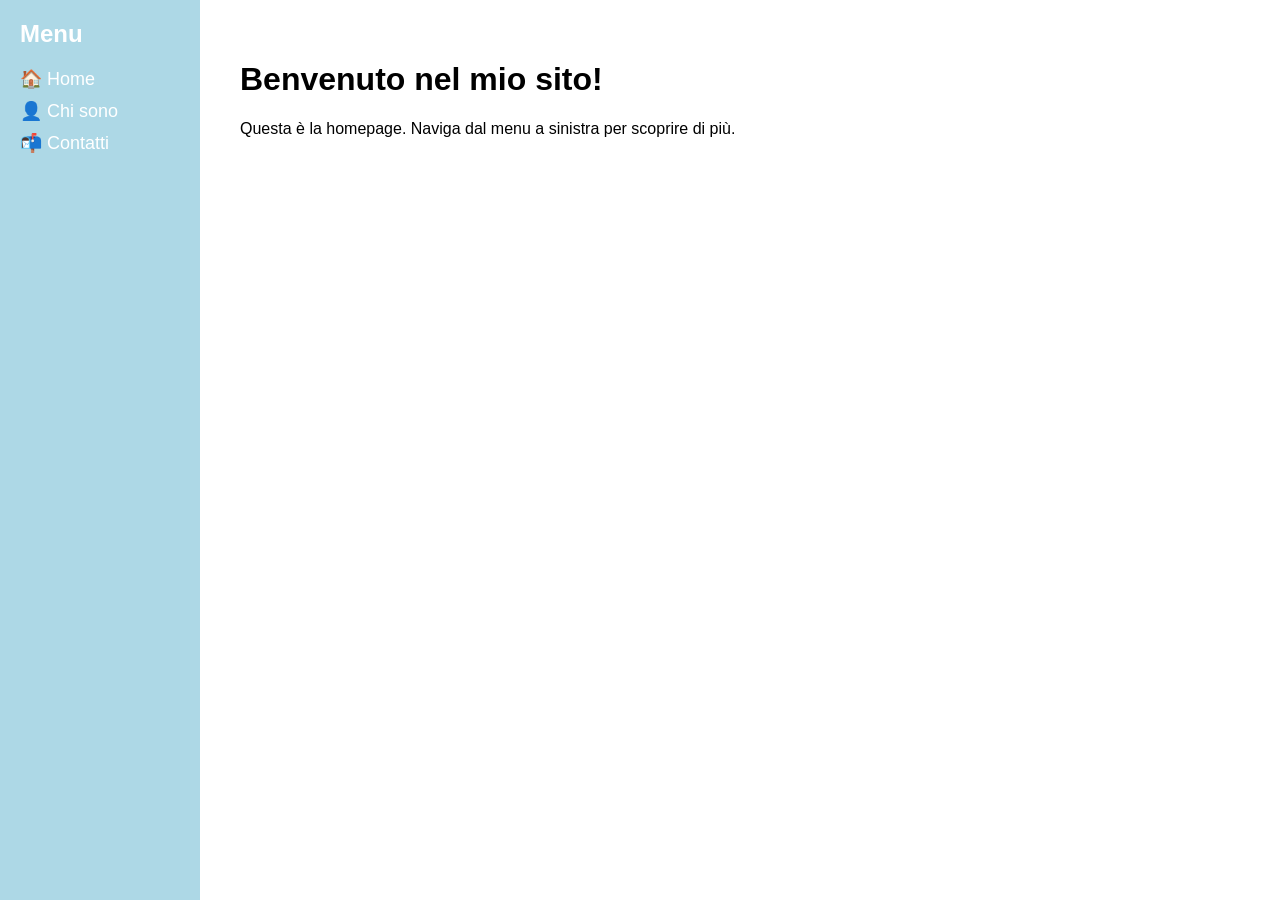
<file: index.html>
<!DOCTYPE html>
<html lang="it">
<head>
  <meta charset="UTF-8">
  <title>Home</title>
  <link rel="stylesheet" href="stile.css">
</head>
<body>
  <div class="sidebar">
    <h2>Menu</h2>
    <a href="index.html">🏠 Home</a>
    <a href="about.html">👤 Chi sono</a>
    <a href="contatti.html">📬 Contatti</a>
  </div>

  <div class="contenuto">
    <h1>Benvenuto nel mio sito!</h1>
    <p>Questa è la homepage. Naviga dal menu a sinistra per scoprire di più.</p>
  </div>
</body>
</html>
</file>
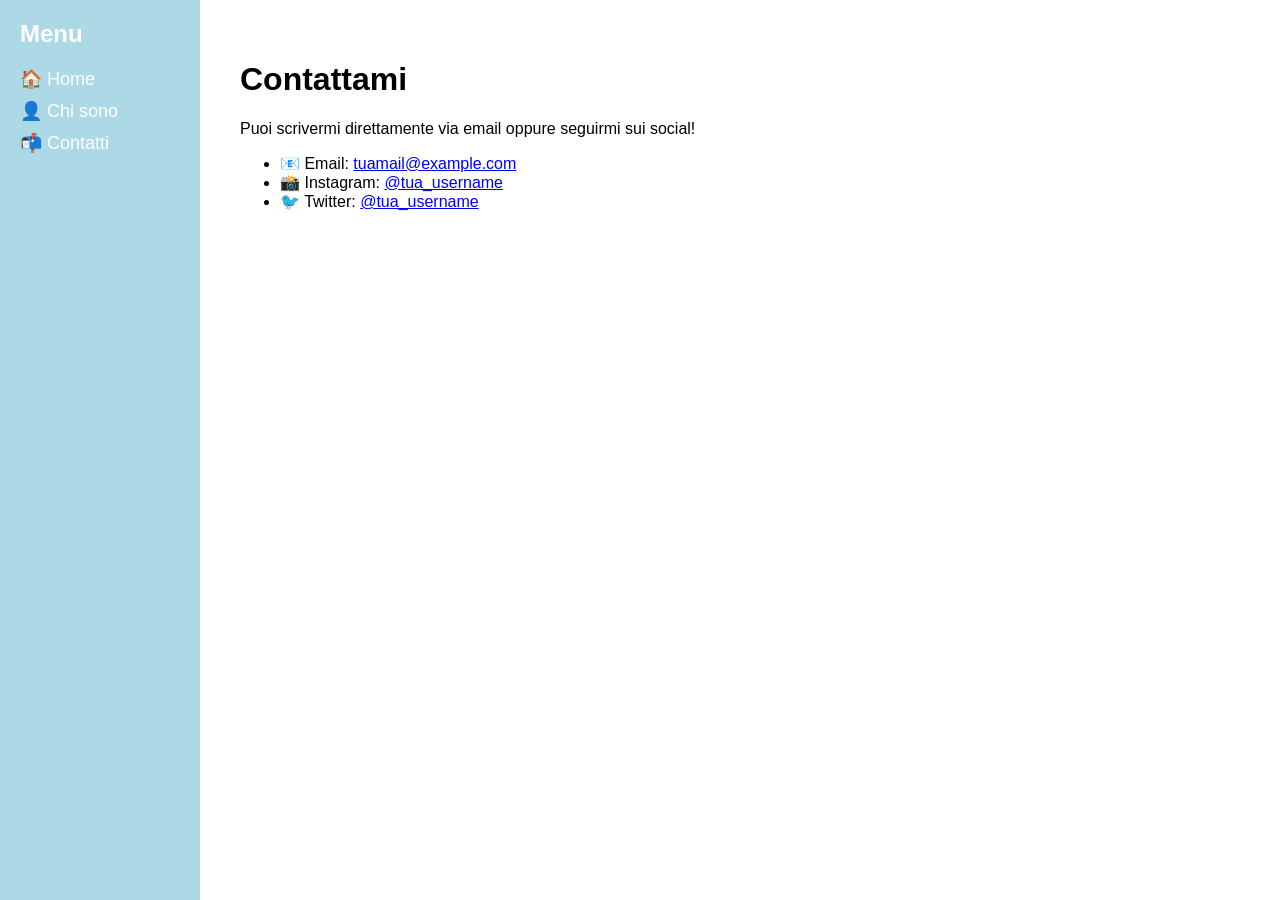
<file: contatti.html>
<!DOCTYPE html>
<html lang="it">
<head>
  <meta charset="UTF-8">
  <title>Contatti</title>
  <link rel="stylesheet" href="stile.css">
</head>
<body>
  <div class="sidebar">
    <h2>Menu</h2>
    <a href="index.html">🏠 Home</a>
    <a href="about.html">👤 Chi sono</a>
    <a href="contatti.html">📬 Contatti</a>
  </div>

  <div class="contenuto">
    <h1>Contattami</h1>
    <p>Puoi scrivermi direttamente via email oppure seguirmi sui social!</p>
  
    <ul>
      <li>📧 Email: <a href="mailto:tuamail@example.com">tuamail@example.com</a></li>
      <li>📸 Instagram: <a href="https://instagram.com/tua_username" target="_blank">@tua_username</a></li>
      <li>🐦 Twitter: <a href="https://twitter.com/tua_username" target="_blank">@tua_username</a></li>
    </ul>
  </div>
</body>
</html>
</file>
<file: stile.css>
body {
  margin: 0;
  font-family: Arial, sans-serif;
  display: flex;
}

.sidebar {
  width: 200px;
  background-color: #ADD8E6;
  color: white;
  height: 100vh;
  padding: 20px;
  box-sizing: border-box;
  position: fixed;
}

.sidebar h2 {
  margin-top: 0;
  font-size: 24px;
}

.sidebar a {
  display: block;
  color: white;
  text-decoration: none;
  margin: 10px 0;
  font-size: 18px;
}

.sidebar a:hover {
  background-color: #444;
  padding-left: 10px;
  transition: 0.3s;
}

.contenuto {
  margin-left: 200px;
  padding: 40px;
  flex-grow: 1;
}
</file>
